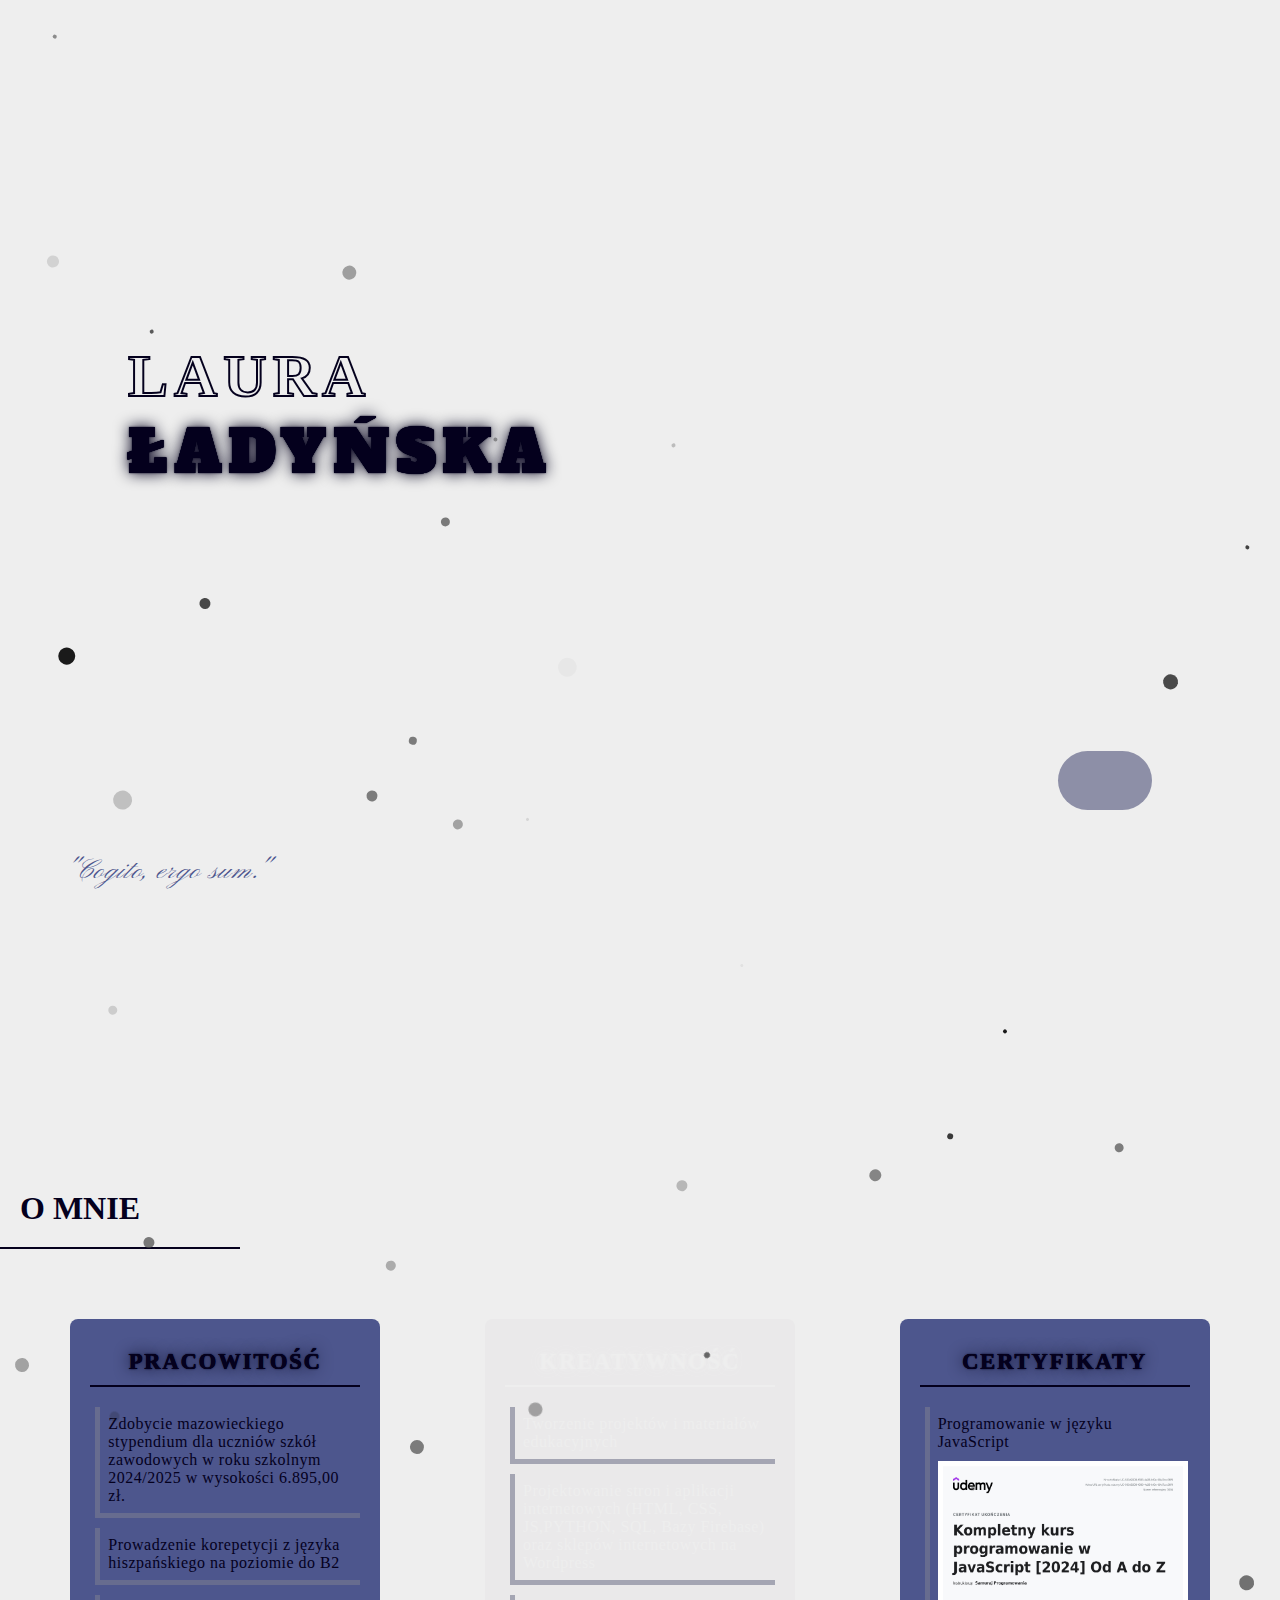
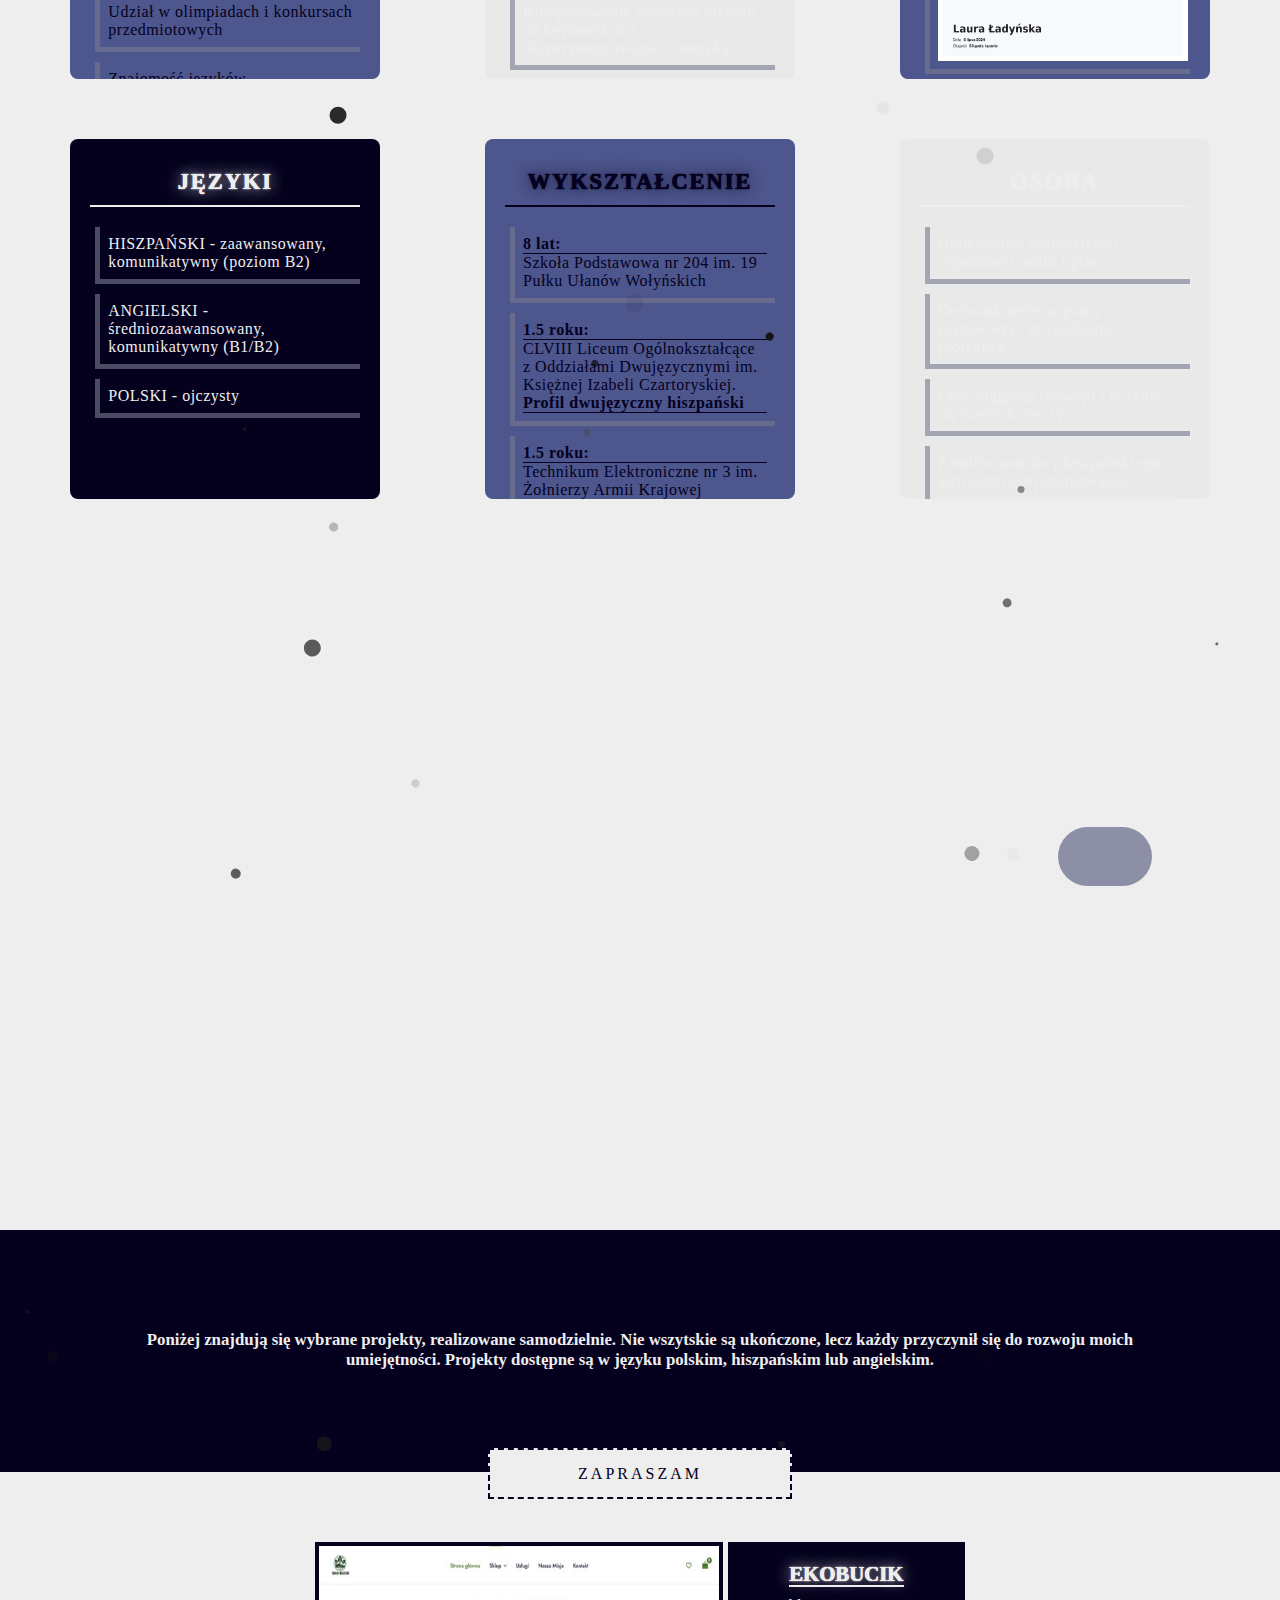
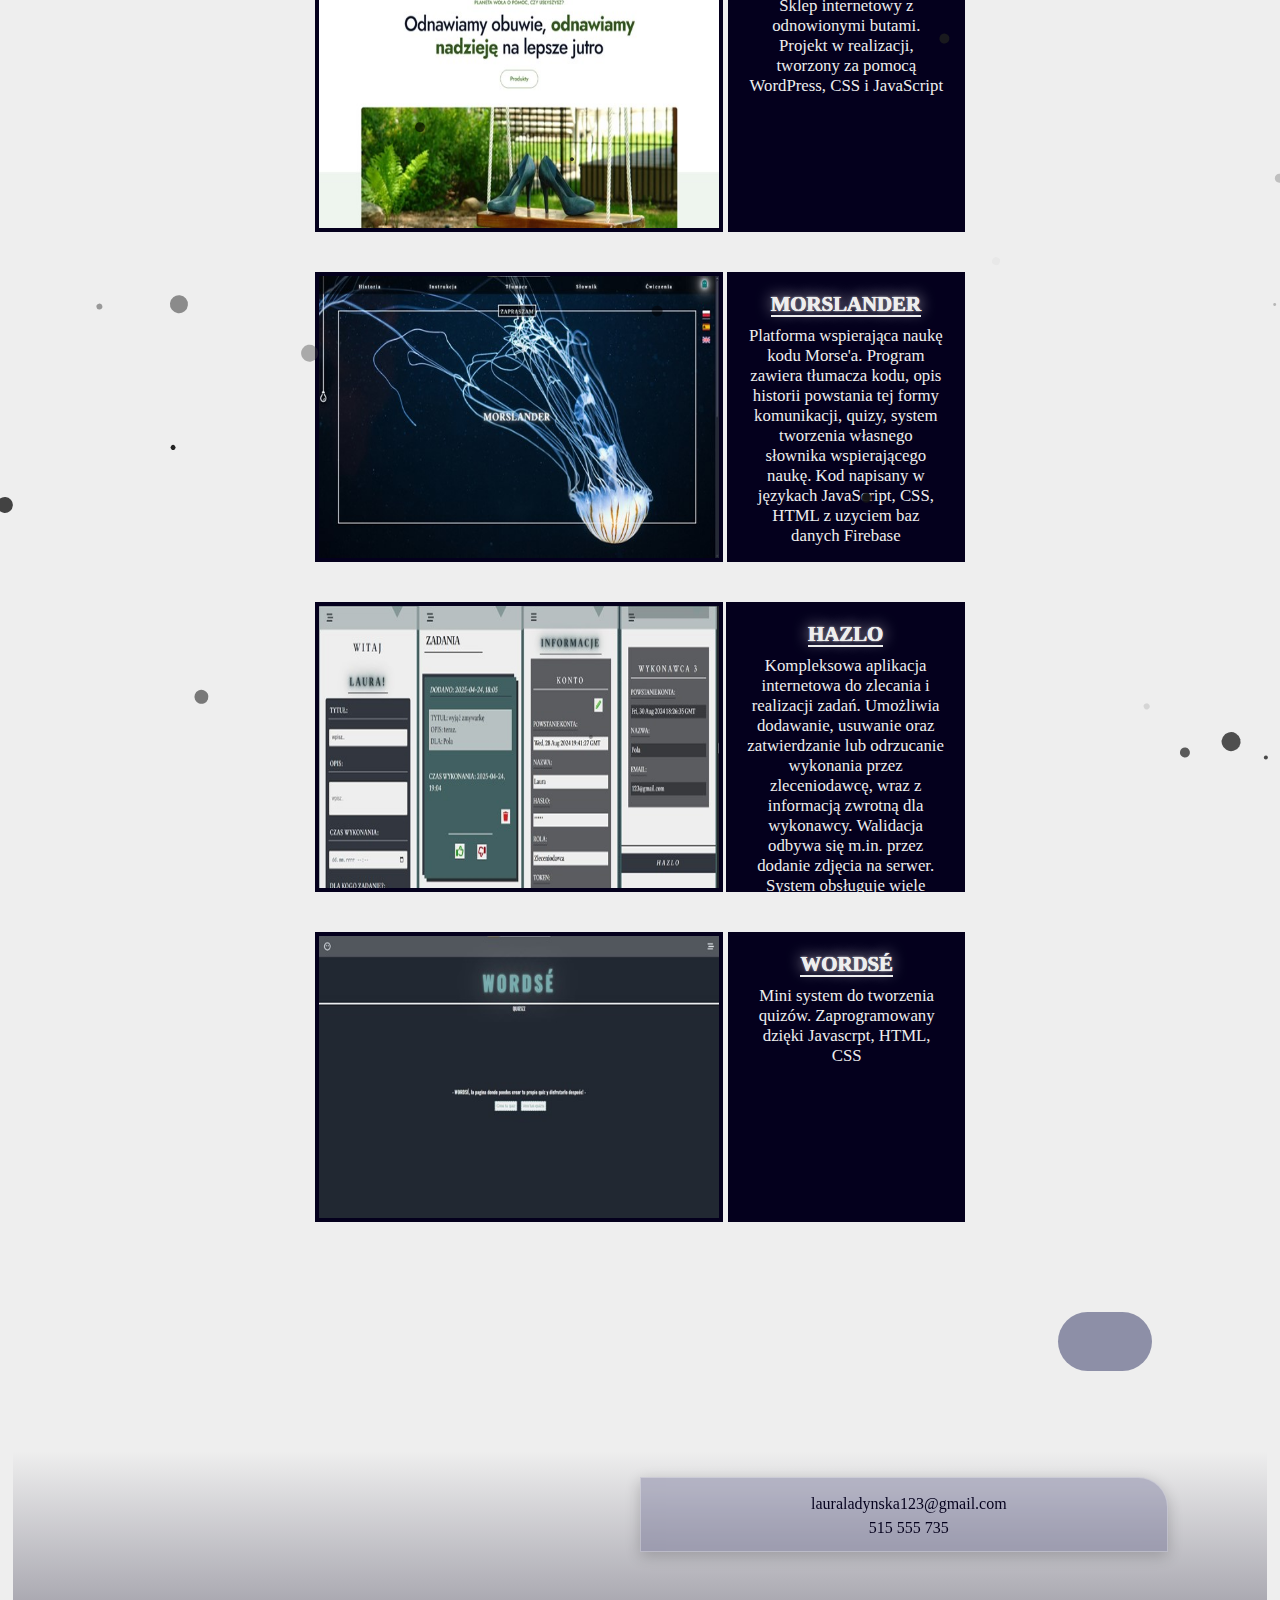
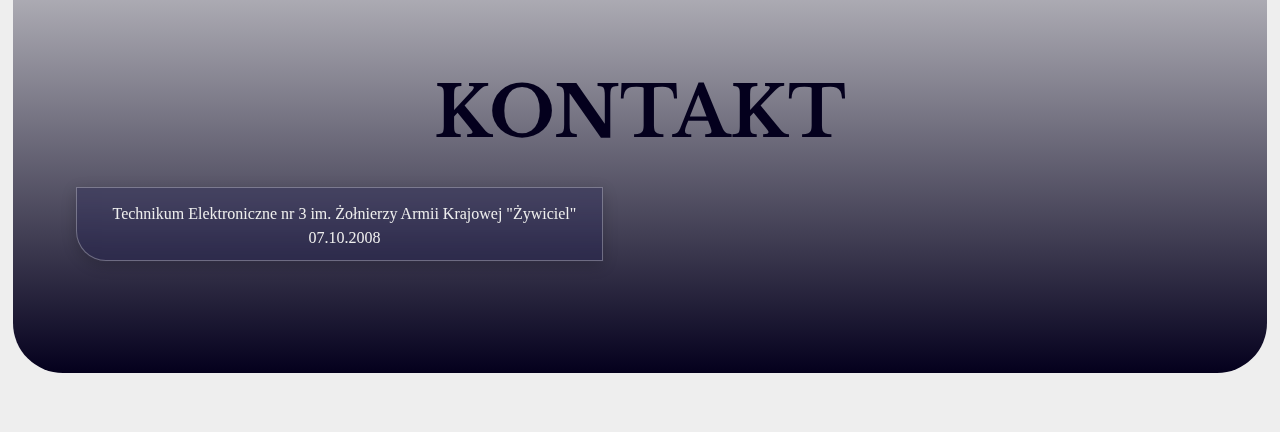
<file: index.html>
<!DOCTYPE html>
<html lang="en">
<head>
    <meta charset="UTF-8">
    <meta name="viewport" content="width=device-width, initial-scale=1.0">
    <title>Laura Aurelia Ładyńska</title>
    <link rel="stylesheet" href="style.css">
    <link rel="stylesheet" href="https://cdnjs.cloudflare.com/ajax/libs/font-awesome/6.5.2/css/all.min.css" integrity="sha512-SnH5WK+bZxgPHs44uWIX+LLJAJ9/2PkPKZ5QiAj6Ta86w+fsb2TkcmfRyVX3pBnMFcV7oQPJkl9QevSCWr3W6A==" crossorigin="anonymous" referrerpolicy="no-referrer" />
    <link rel="icon" type="imp/svg" href="img/user-astronaut-solid.svg">
</head>
<body>
    <div class="background">

        
            <ul class="nav">

                <i class="fa-solid fa-user-astronaut logo"></i>
                
                <div class="lamp">
                    <i class="fa-solid fa-minus line"></i>
                    <i class="fa-regular fa-lightbulb blub"></i>

                </div>
                    
                
                <div class="contenerBar">
                    <i class="fa-solid fa-bars barIcon"></i>
                    <ul class="navList">
                        <li class="aboutLi">O MNIE</li>
                        <li class="projectsLi">PROJEKTY</li>
                        <li class="contactLi">KONTAKT</li>
                    </ul>
                </div>

            </ul>
       

        <div class="nameTxt">
            <h1 class="name">LAURA</h1>
            <h1 class="apellido">ŁADYŃSKA</h1>
        </div>

       <div class="citat">
        <i>"Cogito, ergo sum."</i>
       </div>
       <span class="goNext"><i class="fa-solid fa-arrow-down"></i></span>

       


    </div>

   
    <div class="aboutContener">
       
        <div class="inf">
            <h1>O MNIE</h1>
            <hr class="hr">
        </div>

        <div class="content">
            <div class="element">
                <h3>PRACOWITOŚĆ</h3>
                <p>
                    <ul>
                    <li>Zdobycie mazowieckiego stypendium dla uczniów szkół zawodowych w roku szkolnym 2024/2025 w wysokości 6.895,00 zł.</li>
                    <li>Prowadzenie korepetycji z języka hiszpańskiego na poziomie do B2</li>
                    <li>Udział w olimpiadach i konkursach przedmiotowych</li>
                    <li>Znajomość języków programowania: HTML, CSS, JS, PYTHON, SQL, bazy Firebase oraz podstawy C++</li>
                    <li>Umiejętność tworzenia stron i sklepów w programie Wordpress</li>
                    <li>Znajomość programu Access, Inventor, Word, PowerPoint, Exel, GitHub</li>
                    </ul>
                    
        
                </p>
            </div>
            <div class="element">
                <h3>KREATYWNOŚĆ</h3>
                <p>
                    <ul>
                        <li>Tworzenie projektów i materiałów edukacyjnych</li>
                        <li>Projektowanie stron i aplikacji internetowych (HTML, CSS, JS,PYTHON, SQL, Bazy Firebase) oraz sklepów internetowych na Wordpress</li>
                        <li>Komponowanie własnych melodii na keyboardzie i eksperymentowanie z muzyką</li>
                        
                    </ul>
                </p>
            </div>
            <div class="element">
                <h3>CERTYFIKATY</h3>
                <p>
                    <ul>
                        <li>Programowanie w języku JavaScript
                            <img src="img/certyfikat-js.jpg" alt="certfikat JavaScript">
                        </li>
                        <li>Programowanie w języku Python
                            <img src="img/certyfikat-py.jpg" alt="certfikat Python">
                        </li>
                        <li>Obsługa programu WordPress
                            <img src="img/certyfikat-wp.jpg" alt="certfikat WordPress">
                        </li>
                    </ul>
                </p>
            </div>
            <div class="element">
                <h3>JĘZYKI</h3>
                <p>
                    <ul>
                        <li>HISZPAŃSKI - zaawansowany, komunikatywny (poziom B2)</li>
                        <li>ANGIELSKI -  średniozaawansowany, komunikatywny (B1/B2)</li>
                        <li>POLSKI - ojczysty</li>
                    </ul>
                </p>
            </div>
            <div class="element">
                <h3>WYKSZTAŁCENIE</h3>
                <p>
                    <ul>
                        <li><b>8 lat:</b> Szkoła Podstawowa nr 204 im. 19 Pułku Ułanów Wołyńskich</li>
                        <li><b>1.5 roku:</b> CLVIII Liceum Ogólnokształcące z Oddziałami Dwujęzycznymi im. Księżnej Izabeli Czartoryskiej. <br><b>Profil dwujęzyczny hiszpański</b></li>
                        <li><b>1.5 roku:</b> Technikum Elektroniczne nr 3 im. Żołnierzy Armii Krajowej "Żywiciel". <br><b>Klasa Technik Programista</b></li>
                        <!-- <li>Aktualnie: szkoła domowa</li> -->
                    </ul>
                </p>
            </div>
            <div class="element">
                <h3>OSOBA</h3>
                <p>
                    <ul>
                        <li>Umiejętność samodzielnej organizacji nauki i pracy</li>
                        <li>Doświadczenie w pracy zespołowej i prowadzeniu projektów</li>
                        <li>Chęć ciągłego rozwoju i uczenia się nowych rzeczy</li>
                        <li>Zamiłowanie do j.hiszpańskiego, astronomii, programowania, pianina oraz aktywności fizycznej w tym jazdy na rolkach</li>
                    </ul>
                </p>
            </div>

        </div>
        
        <span class="goNext sectionAbout"><i class="fa-solid fa-arrow-down"></i></span>
        
    </div>

    <div class="projectsContener">
        <h3 class="providingTxt">Poniżej znajdują się wybrane projekty, realizowane samodzielnie. Nie wszytskie są ukończone, lecz każdy przyczynił się do rozwoju moich umiejętności. Projekty dostępne są w języku polskim, hiszpańskim lub angielskim.

        </h3>
       
        <div class="hr">
            <div class="text">ZAPRASZAM</div>
            
        </div>
        

        <div class="boxContener">

            <a target="_blank" href="https://ekobucik.com.pl">
                <div class="box">
                    <img class="imgHalf" src="img/ekobucik.jpg" alt="ekobucik sklep">
                    <hr>
                    <span class="txtHalf">
                      <b>EKOBUCIK</b>
                      <p>Sklep internetowy z odnowionymi butami. Projekt w realizacji, tworzony za pomocą WordPress, CSS i JavaScript</p>
                    </span>
                  </div>
            </a>

            <a target="_blank" href="https://morslander-b5654.web.app/html/index.html?fbclid=IwZXh0bgNhZW0CMTEAAR53eaTXvtlOKt9btqjaPmZlkCargeBz9vR8XZRzRx93ohEKK-b7la-A5oEfBg_aem_jlwXXYE9o2EwPlNTwjJpWg">
                <div class="box">
                    <img class="imgHalf" src="img/morslander_img.jpg" alt="project">
                    <hr>
                    <span class="txtHalf">
                        <b>MORSLANDER</b>
                        <p>Platforma wspierająca naukę kodu Morse'a. Program zawiera tłumacza kodu, opis historii powstania tej formy komunikacji, quizy, system tworzenia własnego słownika wspierającego naukę. Kod napisany w językach JavaScript, CSS, HTML z uzyciem baz danych Firebase</p>
                    </span>
                </div>
            </a>
            <a target="_blank" href="https://github.com/LaUra1l/HAZLO_2">
                <div class="box">
                    <img class="imgHalf" src="img/hazlo.jpg" alt="project">
                    <hr>
                    <span class="txtHalf">
                        <b>HAZLO</b>

                        <p>Kompleksowa aplikacja internetowa do zlecania i realizacji zadań. Umożliwia dodawanie, usuwanie oraz zatwierdzanie lub odrzucanie wykonania przez zleceniodawcę, wraz z informacją zwrotną dla wykonawcy. Walidacja odbywa się m.in. przez dodanie zdjęcia na serwer. System obsługuje wiele powiązanych kont — jednego zleceniodawcę i wielu wykonawców. Wbudowana integracja z Gmailem zapewnia powiadomienia o aktualnościach. Aplikacja działa wyłącznie lokalnie na serwerze. (okrojona wersja kodu na profilu github po wejściu w link)</p>
                    </span>
                </div>
              </a>

            <a target="_blank" href="projets/p7_quiz/index.html">
                <div class="box">
                    <img class="imgHalf" src="img/wordse.jpg" alt="project">
                    <hr>
                    <span class="txtHalf">
                      <b>WORDSÉ</b>
                      <p>Mini system do tworzenia quizów. Zaprogramowany dzięki Javascrpt, HTML, CSS</p>
                    </span>
                  </div>
            </a>

          

        </div>
       
       <span class="goNext projectSection"><i class="fa-solid fa-arrow-down "></i></span>
    </div>
   
    <div class="contactContener">

        <div class="contactContener2">
            <div class="infBox1">
                <i class="fa-regular fa-envelope icon"></i><sapn class="txt"><a href="mailto:lauraladynska123@gmail.com">lauraladynska123@gmail.com</a></sapn>
                <br>
                <i class="fa-solid fa-mobile-screen-button icon"></i><span class="txt"><a href="tel:515555735">515 555 735</a></span>
            </div>

                <h1 class="contactTxt">

                    <div class="sqares1">
                        <i class="fa-solid fa-square square1a"></i>
                        <br>
                        <i class="fa-solid fa-square square2a"></i>
                    </div>
                    
                    KONTAKT

                    <div class="sqares2">
                        <i class="fa-solid fa-square square1b"></i>
                        <br>
                        <i class="fa-solid fa-square square2b"></i>
                    </div>

                    
                </h1>

           
            <div class="infBox2">
            
                <i class="fa-solid fa-school icon"></i><span class="txt">Technikum Elektroniczne nr 3 im. Żołnierzy Armii Krajowej "Żywiciel"</span>
                <br>
                <i class="fa-solid fa-cake-candles icon"></i><span class="txt"> 07.10.2008</span>
    
            </div>
        </div>

       

    </div>
  
    </div>
    
    <div class="contactContener_phone">
        <div class="content">
            <h2>KONTAKT</h2>
            <hr>
           <div class="inf">
            <i class="fa-solid fa-school icon"></i><span class="txt">Technikum Elektroniczne nr 3 im. Żołnierzy Armii Krajowej "Żywiciel"</span>
            <br>

            <i class="fa-solid fa-cake-candles icon"></i><span class="txt"> 07.10.2008</span>
            <br>
            <i class="fa-regular fa-envelope icon"></i><sapn class="txt"><a href="mailto:lauraladynska123@gmail.com">lauraladynska123@gmail.com</a></sapn>
            <br>
            <i class="fa-solid fa-mobile-screen-button icon"></i><span class="txt"><a href="tel:515555735">515 555 735</a></span>
           </div>
        </div>

   

    <script src="script.js"></script>
    
</body>
</html>
</file>
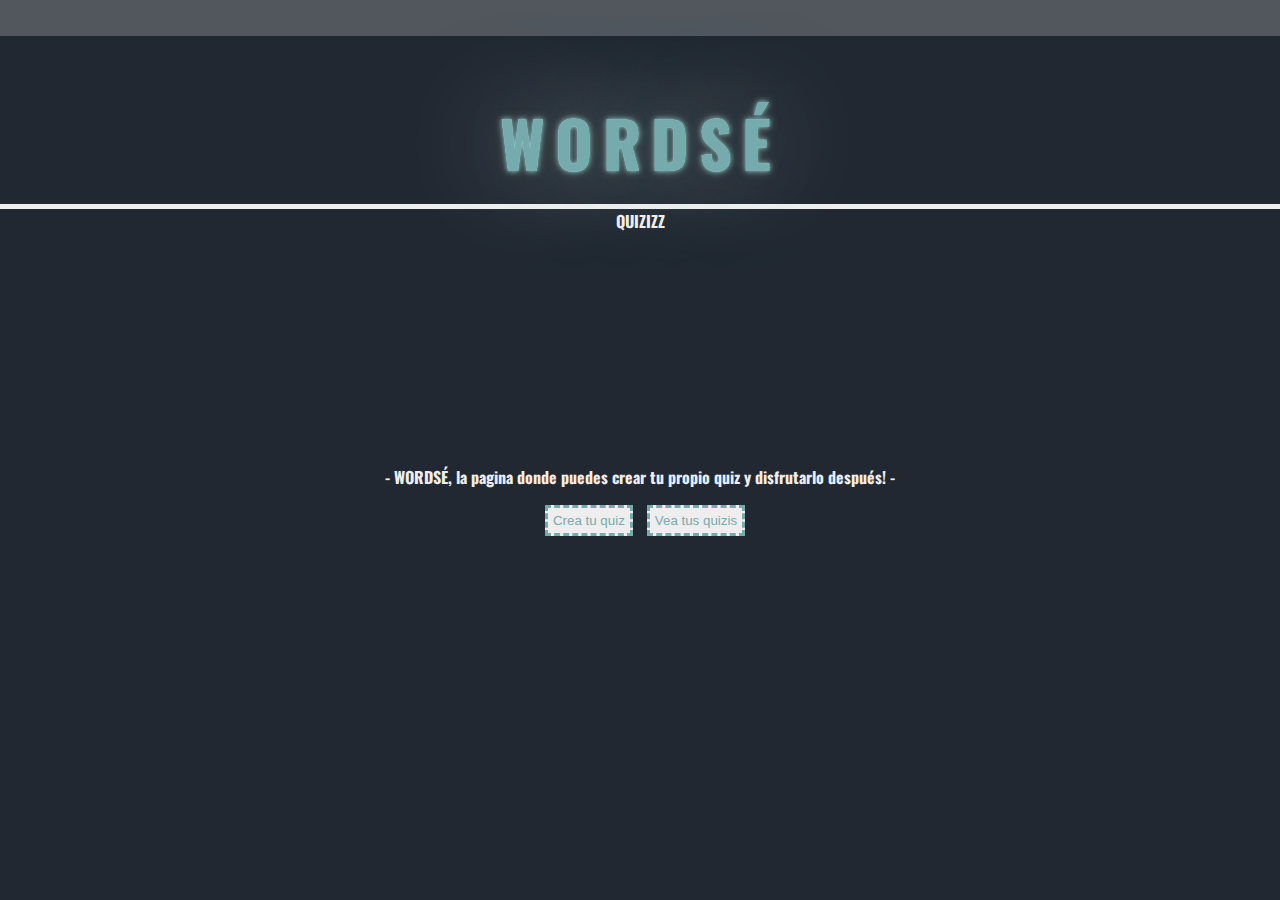
<file: projets/p7_quiz/index.html>
<!DOCTYPE html>
<html lang="en">
<head>
    <meta charset="UTF-8">
    <meta name="viewport" content="width=device-width, initial-scale=1.0">
    <title>WORDSER</title>
    <link rel="icon" href="img/face-meh-blank-regular.svg">
    <link rel="stylesheet" href="style.css">
    <link rel="stylesheet" href="https://cdnjs.cloudflare.com/ajax/libs/font-awesome/6.5.2/css/all.min.css" integrity="sha512-SnH5WK+bZxgPHs44uWIX+LLJAJ9/2PkPKZ5QiAj6Ta86w+fsb2TkcmfRyVX3pBnMFcV7oQPJkl9QevSCWr3W6A==" crossorigin="anonymous" referrerpolicy="no-referrer" />
</head>
<body>

    <div class="main">
        
        <ul class="nav">
            <li><i class="fa-regular fa-face-meh-blank logo"></i></li>
            <li><i class="fa-solid fa-bars-staggered settings"></i></li>

            <ul class="navList">
                <a href="html/quizCreator.html"><li>Crea un quiz</li></a>
                <!-- <a href=""><li>Contacto</li></a> -->
                <a href="html/misQuizis.html"><li>Mis Quizis</li></a>
            </ul>

        </ul>
        
       
        <h1 class="logoTxt">WORDSÉ</h1>

        <sub class="subTxt">QUIZIZZ</sub>
        <br><br><br><br><br><br><br><br><br>

        <p class="bienvenidaTxt" style="color: var(--color4);"> - WORDSÉ, la pagina donde puedes crear tu propio quiz y disfrutarlo después! - </p>

        <div class="btns">
           <a href="html/quizCreator.html"> <button class="btnDesign2">Crea tu quiz</button></a>
            <a href="html/misQuizis.html"><button class="btnDesign2">Vea tus quizis</button></a>
            
          
        </div>

        <!-- <div class="buskerDiv">
            <input class="buskerInp" placeholder="busca un quiz.." type="text">
            <i class="fa-solid fa-magnifying-glass buskerIcon"></i>
        </div>

        <h2 class="txt">PROPUESTAS</h2>

        <div class="quizizContener">
            <div class="quizBox">
                <img class="img" src="img/paper-plane-regular.svg" alt="image">
                <hr>
                <p class="title">"Las palabras de espanol"</p>
            </div>

            <div class="quizBox">
                <img class="img" src="img/paper-plane-regular.svg" alt="image">
                <hr>
                <p class="title">"Las palabras de espanol"</p>
            </div>

        </div> -->
    </div>


    <script src="script.js"></script>
    
</body>
</html>
</file>
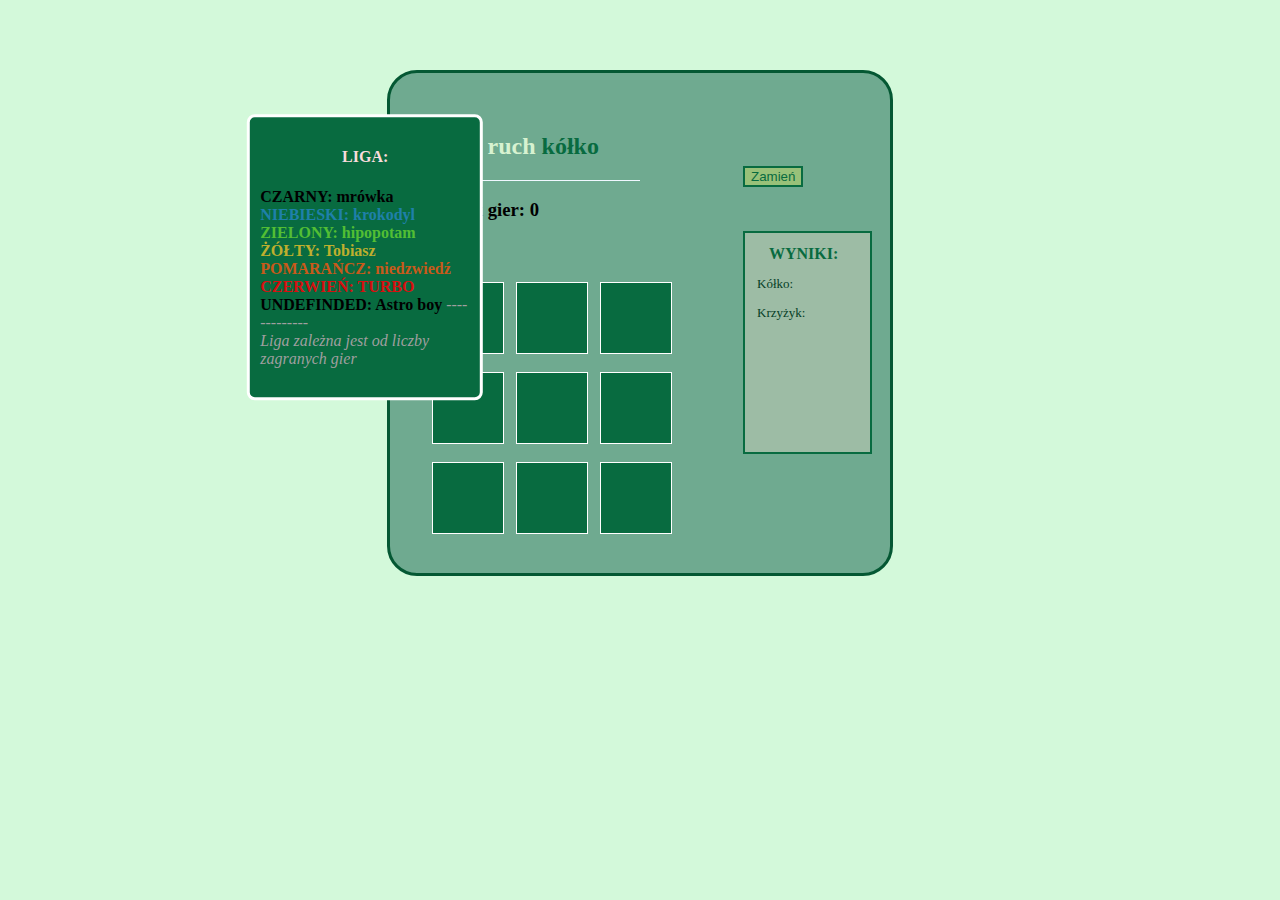
<file: projets/Kółko i krzyżyk/kANDk.html>
<!DOCTYPE html>
<html lang="en">
<head>
    <meta charset="UTF-8">
    <meta name="viewport" content="width=device-width, initial-scale=1.0">
    <link rel="stylesheet" href="kANDk.css">
    <title>Kółko i krzyżyk</title>
</head>
<body>

    <h2 >Twój ruch <b>kółko</b></h2>
    <div class="line"></div>

   <h3 class="h3">licznik gier: 0 </h3>
   <div id="game">

    <div id="first">
        <div class="cuadrado" ></div>
        <div class="cuadrado"></div>
        <div class="cuadrado"></div>
    </div>

    <div id="first">
        <div class="cuadrado"></div>
        <div class="cuadrado"></div>
        <div class="cuadrado"></div>
    </div>

    <div id="first">
        <div class="cuadrado"></div>
        <div class="cuadrado"></div>
        <div class="cuadrado"></div>
    </div>
    

   </div>
   <button id="change">Zamień</button>
   <div id="listOfResults"><b>WYNIKI:</b>
    <p>Kółko: </p>
    <p>Krzyżyk: </p>
    <span></span>

    </div>

   <div id="menyWithLigue">
    <h4>LIGA: </h4>

    <b style="color: black;">CZARNY: mrówka</b>
    <br>
    <b style="color: rgb(31, 128, 170) ;">NIEBIESKI: krokodyl</b>
    <br>
    <b style="color: rgb(82, 190, 52);">ZIELONY: hipopotam</b>
    <br>
    <b style="color: rgb(190, 175, 46);">ŻÓŁTY: Tobiasz</b>
    <br>
    <b style="color: rgb(201, 90, 26) ;">POMARAŃCZ: niedzwiedź</b>
    <br>
    <b style="color: rgb(214, 16, 16) ;">CZERWIEŃ: TURBO </b>
    <br>
    <b class="gold">UNDEFINDED: Astro boy</b>
<i>-------------</i>
<br>
    <i>Liga zależna jest od liczby zagranych gier</i>
   </div>



    <script src="kANDk2.js"></script>

    <!-- zmaina ze scryptu kANDk.js na kANDk2.js -->
    
</body>
</html>
</file>
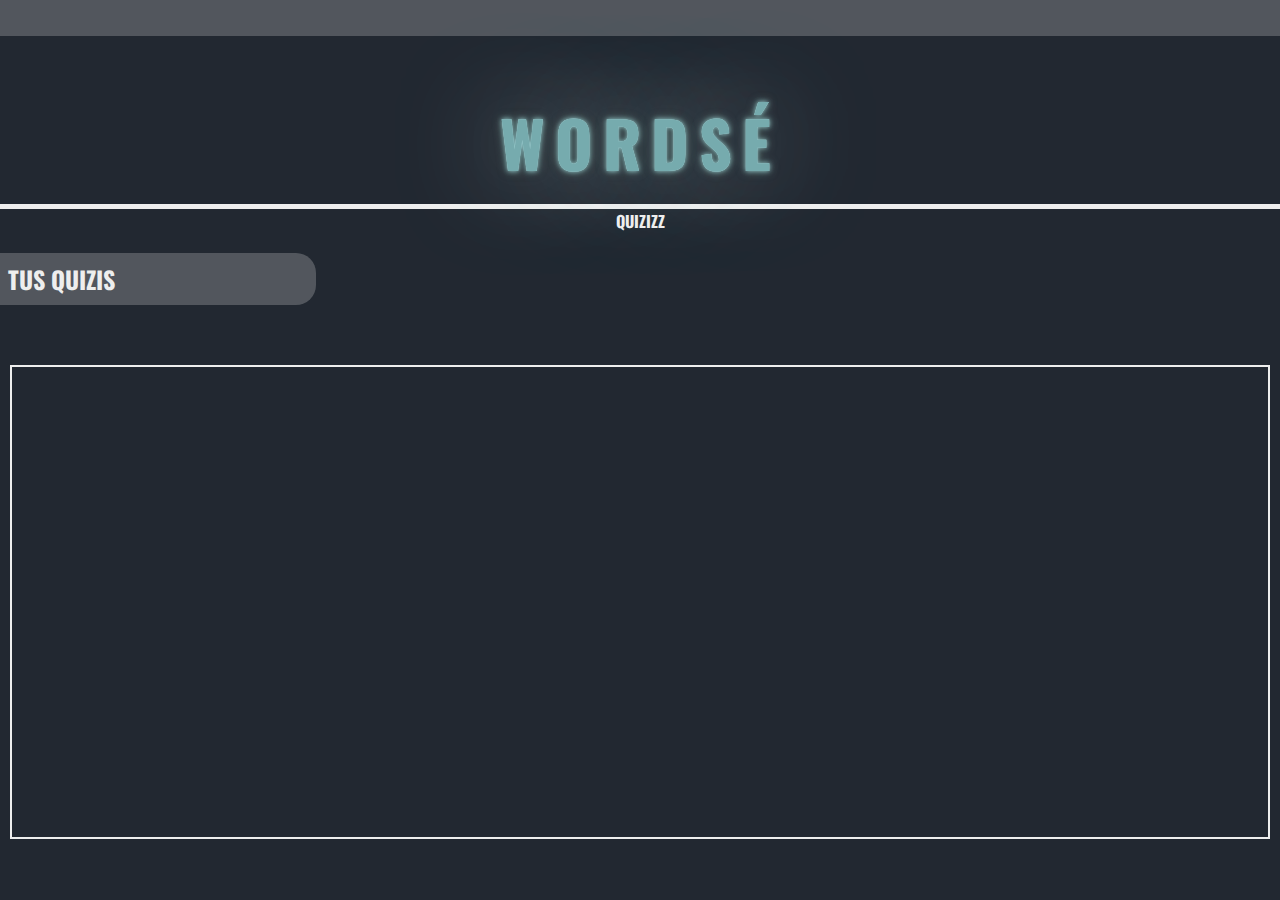
<file: projets/p7_quiz/html/misQuizis.html>
<!DOCTYPE html>
<html lang="en">
<head>
    <meta charset="UTF-8">
    <meta name="viewport" content="width=device-width, initial-scale=1.0">
    <title>WORDSER</title>
    <link rel="icon" href="../img/face-meh-blank-regular.svg">
    <link rel="stylesheet" href="../style.css">
    <link rel="stylesheet" href="../css/misQuizis.css">
    <link rel="stylesheet" href="https://cdnjs.cloudflare.com/ajax/libs/font-awesome/6.5.2/css/all.min.css" integrity="sha512-SnH5WK+bZxgPHs44uWIX+LLJAJ9/2PkPKZ5QiAj6Ta86w+fsb2TkcmfRyVX3pBnMFcV7oQPJkl9QevSCWr3W6A==" crossorigin="anonymous" referrerpolicy="no-referrer" />
</head>
<body>

    <div class="main">
        
        <ul class="nav">
            <li><i class="fa-regular fa-face-meh-blank logo"></i></li>
            <li><i class="fa-solid fa-bars-staggered settings"></i></li>

            <ul class="navList">
                <a href="../index.html"><li>WORDSÉ</li></a>
                <a href="quizCreator.html"><li>Crea un quiz</li></a>
                <!-- <a href=""><li>Contacto</li></a> -->
                <a href="misQuizis.html"><li>Mis Quizis</li></a>
            </ul>

        </ul>
        
       
        <h1 class="logoTxt">WORDSÉ</h1>

        <sub class="subTxt">QUIZIZZ</sub>

        <h2 class="txt">TUS QUIZIS</h2>


       <div class="mine_quizContener">

        
       </div>
       <div class="my_quiz_a">
        <h1 class="txt2 title_misQuizis">TUTUL</h1>
        <h3 class="txt3 author_misQuizis">AUTOR</h3>
        <h5 class="txt4 questions_misQuizis">PREGUNTAS:</h5>

        <button class="btnDesign3 btn_startQuiz">EMPEZAR</button>

        
       <div class="my_quiz_b">
            <h1>SUERTE!</h1>
            

            <div class="answers_contener">

            </div>

            <button class="btnDesign convalidar_answer"><i class="fa-solid fa-check"></i></button>
        </div>
        <div class="section_result">
            <h2 class="result_h2">ENHORABUENA!</h2>
            <h1 class="result_percent">56%</h1>
            <button class="btnDesign2 btn_verRespuestas">VER LAS RESPUESTAS</button>

        </div>



       </div>




    <script src="../script.js"></script>
    <script src="../js/misQuizis.js"></script>
    
</body>
</html>
</file>
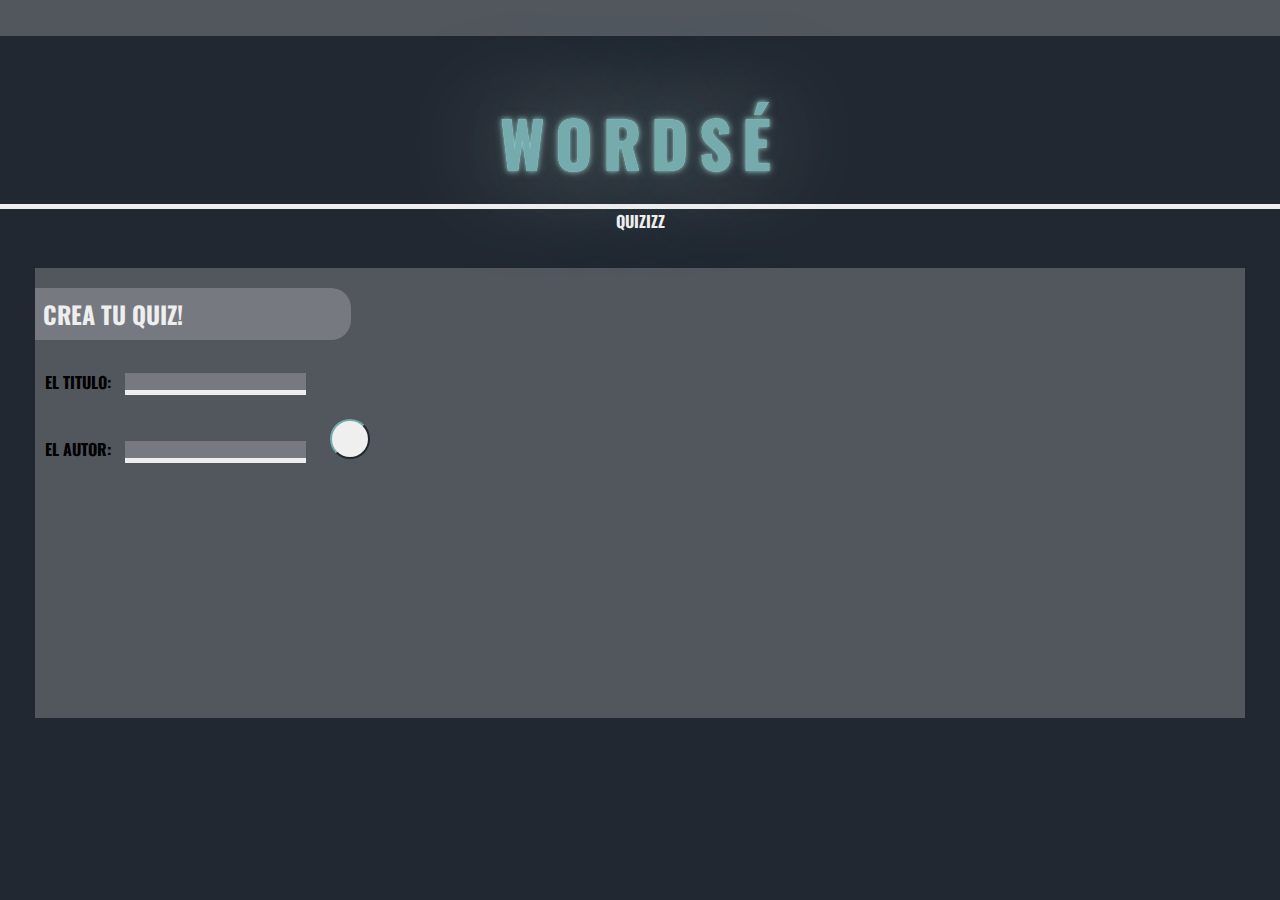
<file: projets/p7_quiz/html/quizCreator.html>
<!DOCTYPE html>
<html lang="en">
<head>
    <meta charset="UTF-8">
    <meta name="viewport" content="width=device-width, initial-scale=1.0">
    <title>WORDSER</title>
    <link rel="icon" href="../img/face-meh-blank-regular.svg">
    <link rel="stylesheet" href="../style.css">
    <link rel="stylesheet" href="https://cdnjs.cloudflare.com/ajax/libs/font-awesome/6.5.2/css/all.min.css" integrity="sha512-SnH5WK+bZxgPHs44uWIX+LLJAJ9/2PkPKZ5QiAj6Ta86w+fsb2TkcmfRyVX3pBnMFcV7oQPJkl9QevSCWr3W6A==" crossorigin="anonymous" referrerpolicy="no-referrer" />
</head>
<body>

    <div class="main">
        
        <ul class="nav">
            <li><i class="fa-regular fa-face-meh-blank logo"></i></li>
            <li><i class="fa-solid fa-bars-staggered settings"></i></li>

            <ul class="navList">
                <!-- <a href=""><li>Contacto</li></a> -->
                <a href="../index.html"><li>WORDSÉ</li></a>
                <a href="misQuizis.html"><li>Mis Quizis</li></a>
            </ul>

        </ul>
        
       
        <h1 class="logoTxt">WORDSÉ</h1>

        <sub class="subTxt">QUIZIZZ</sub>

        <div class="creatorContener">
            <h2 class="txt">CREA TU QUIZ!</h2>

            <form class="quiz-a">
                <label for="quiz-title">EL TITULO: <input class="inputDesign" id="quiz-title" type="text"></label>

                <br><br>
                <label for="quiz-auhor">EL AUTOR: <input class="inputDesign" id="quiz-author" type="text"></label>

                <button class="btnDesign btn" type="submit"><i class="fa-solid fa-arrow-right"></i></button>

            </form>

            <form class="quiz-b">
                <div class="inf">
                    <b>EL TITULO: " <span class="title_inf">X_X</span> "</b>
                    <br>
                    <b>EL AUTOR: <span class="author_inf">X_X</span></b>
                </div>
                <hr>

                <h3 class="questionTxt">LA PREGUNTA</h3>

                <form class="optionsForm">

                    <label for="question-value">La pregunta: <input class="inputDesign" type="text" id="question-value"></label>

                    <p>Elige la forma de la respuesta: </p>

                    <ul class="options">
                        <li data-type="options">OPTIONS</li>
                        <li data-type="true_false">VERDADERO O FALSO</li>
                        <li data-type="write">ESCRIBE</li>

                    </ul>

                    <!-- WYBÓR: OPCJE -->
                    <div class="optionsDiv">
                    
                        <button class="btnDesign2 btnAddOptions">AGREGAR OPCIÓN</button>
                        
                <div class="btns">
                    
                    <button class="btnDesign goPrev"><i class="fa-solid fa-arrow-left"></i></button>

                    <button class="btnDesign goNext" type="submit"><i class="fa-solid fa-arrow-right"></i></button>
                    
                </div>
                        <br><br>
                        <div class="option">

                            <input class="checkboxDesign inp" type="checkbox">
                            <input class="inputDesign valueTxt" type="text">
                            <button class="delateBtn_b btnDesign3">X</button>
                            <br>
                        </div>

                        <div class="option">
                            
                            <input class="checkboxDesign inp" type="checkbox">
                            <input class="inputDesign valueTxt" type="text">
                            <button class="delateBtn_b btnDesign3">X</button>
                            <br>
                        </div>


                    </form>

                 </div>


                 <!-- tu bylo -->

            </form>

            <form class="quiz-c">
                <div class="choose_btns">
                    <button class="btnDesign2 btn_crear-otro">Crea la otra pregunta</button>
                    <br>
                    <button class="btnDesign2 btn_terminar">Terminar</button>
                </div>
                <hr>
                <h4>El numero de las preguntas: <span class="number_of_questions"></span></h4>
            </form>


            <form class="quiz-d">
                <h1 class="questionTxt">FIN</h1>
                <form>
                    <p class="title_place_d">El titulo: </p>
                    <p class="author_place_d">El autor: </p>
                    <p class="cantidad_place_d">La cantidad de las preguntas: </p>
                    <hr>
                    <ul class="questionsList">
                        <p>LAS PREGUNTAS:</p>
                        
                        
                    </ul>
                    <button class="btnDesign  goTo_b"><i class="fa-solid fa-arrow-left"></i></button>

                    <button class="btnDesign2 btn_convalidar" type="submit">CONVALIDAR</button>
                </form>
            </form>

            <form class="quiz-e">
                <h1 class="questionTxt">ENHORABUENA!</h1>
                <br><br>
                <i class="fa-solid fa-heart icon_heart"></i>
                <br><br><br>
                <p>Puedes verlo en la sección "Mis quizis"</p>
                <br>
                <a href="quizCreator.html"><button class="btnDesign2">CREA EL SIGUIENTE</button></a>


            </form>
        </div>

    </div>

    <script src="../script.js"></script>
    <script src="../js/crearQuiz.js"></script>
    
</body>
</html>
</file>
<file: style.css>
@import url('https://fonts.googleapis.com/css2?family=Archivo+Black&display=swap');

@import url('https://fonts.googleapis.com/css2?family=Alfa+Slab+One&family=Archivo+Black&display=swap');

@import url('https://fonts.googleapis.com/css2?family=Alfa+Slab+One&family=Archivo+Black&family=Pinyon+Script&display=swap');

/* DO LISTU */

@import url('https://fonts.googleapis.com/css2?family=Alfa+Slab+One&family=Archivo+Black&family=Pinyon+Script&family=Playwrite+IS:wght@100..400&family=Quintessential&display=swap');
/* -- */

@import url('https://fonts.googleapis.com/css2?family=Libre+Baskerville:ital,wght@0,400;0,700;1,400&display=swap');

html{
    overflow-x: hidden;
}
:root{
    --color1:rgb(4, 0, 29);
    --color2:rgb(76, 85, 141);
    --color3:rgb(141, 143, 167);
    --color4:rgb(238, 238, 238);

    --opacityColor:rgba(120, 122, 145, 0.615);
}
*{
    margin: 0;
    padding: 0;
    transition: 0.5s;
}
*::selection{
    background-color: var(--color4);
    color: var(--color1);
}
body{
    background-color: var(--color1);
    overflow-x: hidden !important;
 
    .background{
        position: relative !important;
        margin: 0;

        height: 100svh;
       
        .goNext{
            bottom:10%;
            right: 10%;
        }
        .nav{
           
            display: flex;
            list-style: none;
            color: var(--color4);
            justify-content: space-between;
            padding: 0 20px;

                .logo{
                    padding: 40px 0 0 40px;
                    font-size: 30px;
                }
                

                .lamp{
                    position: fixed;
                    top: 5px;
                    left: 50%;
                    transform: translateX(-50%);
                    width: 50px;
                    height: 50px;
                    display: flex;
                    justify-content: center;
                    align-items: center;
                    font-size: 40px;
                    z-index: 999999999999999;

                    &:hover{
                      text-shadow: none;
                    }
                    

                    .line{
                        
                        position: relative;
                        left: 17px;
                        top: -20px;
                        
                        transform: scaleX(2) scaleY(.8) rotate(90deg);
                    
                       
                    }
                    .blub{

                        position: relative;
                        left: 19.5px;
                        top: -17px;
                        transform: rotate(180deg);
                        cursor: pointer;
                        
                    }

                    .line {
                        position: absolute;
                        top: -17px !important;
                        transform: rotate(90deg) scaleX(2) scaleY(0.8);
                      }
                      
                      .blub {
                        position: absolute;
                        bottom: -21px !important;
                        transform: rotate(180deg);
                        cursor: pointer;
                      }

                }
                .contenerBar{
                    padding: 20px;
                    width: 200px;
                    height: 200px;
                    text-align: right;
                    z-index: 999999;
                    
                    .barIcon{
                        padding: 40px 0 0 40px;
                        font-size: 30px;  
                        color: var(--color4);
                        
                        cursor: pointer;
                    
                    }
                    .navList{
                        /* display: none; */
                        margin-right: 26px;
                        color: var(--color4);
                        font-size: 16px;
                        
                       
                        background-color:var(--opacityColor);
                    
                        border-radius: 8px;
                        backdrop-filter: blur(2px);
                        overflow: hidden;
                       
                        height: 0px;
                        max-width: 150px;
                        text-align: center;
                        align-items: center;
                        transition: 1s;
                    
                        li{
                            list-style: none;
                            margin: 10px;
                            padding: 12px 5px ;
                            transition: .4s;
                            font-weight: 900;
                            border-bottom: 2px solid var(--color4);
                            &:nth-child(3){
                                border-bottom: none
                            }
                           

                            &:hover{
                                cursor: pointer;
                                border-radius: 8px;
                                background-color: var(--opacityColor);
                            }
                        }
                      
                        
                    }
                   
                    
                }
                

            

        }

            

        .nameTxt{
            color: var(--color4);
            font-size: 30px;
            margin: 8% 0 0 10%;
            /* background-color: rgb(188, 75, 0); */
            letter-spacing: 6px;


            

            .name{
                color: transparent; 
                -webkit-text-stroke-width: 2px; 
                -webkit-text-stroke-color: var(--color4); 
            }
            .apellido{
                font-family: "Alfa Slab One", serif;
                font-weight: 400;
                font-style: normal;

                text-shadow: 0 0 .4px var(--color4),
                0 0 0.2px var(--color4),
                0 0 0.2px var(--color4),
                0 0 2px var(--color4),
                0 0 15px var(--color4);
            }
        }
        .star:hover{
            cursor: pointer;
            
        }
        .citat{
            color: var(--color3);
           position: absolute;
           left: 5%;
           top: 95%;
           display: flex;
           justify-content: space-between;

           font-family: "Pinyon Script", cursive;
           font-weight: 400;
           font-style: normal;
           font-size: 27px;
           letter-spacing: 1px;
        }
        
    }
  
    
   

    .aboutContener{
        min-height: 160vh;
        /* padding: 20px 0; */
        position: relative;
        margin: 290px 0 200px 0;

        .goNext{
            bottom:10%;
            right: 10%;
        }

        .moon{
            cursor: pointer;
        }
    
        .content{
            display: flex;
            justify-content: space-around;
            flex-wrap:wrap;
            max-width: 1244px;
            margin: 5px auto;
            

            .element{
                max-width: 270px;
                max-height: 300px;
                background-color: var(--color4);
                padding: 30px 20px;
                margin: 30px;
                cursor: pointer;
                border-radius: 8px;
                overflow-y: scroll;
                

                img{
                    width: 250px;
                    height: 200px;
                    margin-top: 10px;
                }


                &::-webkit-scrollbar {
                    width: 5px; 
                    background: var(--color3); 
                }


                &::-webkit-scrollbar-track {
                    background: var(--color1); 
                    
                }


                &::-webkit-scrollbar-thumb {
                    background: #888; 
                    border-radius: 10px;
                }


                &::-webkit-scrollbar-thumb:hover {
                    background: #555; 
                }

                h3{
                    text-align: center;
                    color: var(--color1);
                    padding-bottom: 10px;
                    margin-bottom: 20px;
                    font-size: 1.4rem;
                    border-bottom: 2px solid var(--color1);
                    letter-spacing: 2px;
                    text-shadow: 0 0 .4px var(--color1), 0 0 0.2px var(--color1), 0 0 0.2px var(--color1), 0 0 2px var(--color1), 0 0 15px var(--color1);
            

                }
                ul{
                    list-style:disc;
                    margin-left: 5px;
                    li{
                        padding: 8px;
                        margin: 10px 0;
                        letter-spacing: .5px;
                        border-bottom: 5px solid var(--opacityColor);
                        border-left: 5px solid var(--opacityColor);
                        color: var(--color1);
                      
                        display: flex;
                flex-direction: column;
                    }
                }
                p{
                    font-size: 1.05rem;
                    

                }
                b{
                    border-bottom: 1px solid var(--color4);
                  
                }
                &:nth-child(1),&:nth-child(3),&:nth-child(5){
                    background-color: var(--color2);
                    color: var(--color4);

                    h3{
                        color: var(--color4);
                        border-bottom: 2px solid var(--color4);
                        text-shadow: 0 0 .4px var(--color4), 0 0 0.2px var(--color4), 0 0 0.2px var(--color4), 0 0 2px var(--color4), 0 0 15px var(--color4);
            
                    }

                    li{
                        color: var(--color4);
                    }
                    
                }

                &:hover{
                    transform: translateY(10px);
                    -webkit-box-shadow: 0px 8px 0px 0px var(--opacityColor); 
                    box-shadow: 0px 8px 0px 0px var(--opacityColor);
                }
            }
        }

        
  
        .inf{
            display: block;
            
            h1{
                margin-left: 20px;
                color: var(--color4);
            
            }
            .hr{
                margin: 20px 0 40px 0;
                width: 240px;
                border: none;
                border-top: 2px solid var(--color4);
   
            }
        }
        
      
    }
    .projectsContener{
        min-height: 130vh;
        position: relative;
        margin-bottom: 200px;

        .goNext{
            bottom: -8%;
            right: 10%;
           }

        .providingTxt{
            color: var(--color1);
            padding: 100px;
            text-align: center;
            font-size: 1.05rem;
            background-color: var(--color4);
        }
        .hr{
            margin: 0 0 50px 0;
            width: 100%;
            height: 2px;
            background-color: var(--color4);

            .text{
                position: relative;
                color: var(--color4);
                background-color: var(--color1);
                width: 270px;
                height: 17px;
                border: 2px dashed var(--color4);
                padding: 15px;
                text-align: center;
                letter-spacing: 3px;
                top: 45%;
                left: 50%;
                transform: translate(-50%,-45%);
            }
        }

        

        .boxContener{
            display: flex;
            flex-wrap: wrap;
           align-items: center;
           justify-content: center;

          

           a{
            color: none;
            cursor: pointer;
            text-decoration: none;
           }

            .box{
                z-index: 999999999999999;
                max-width: 650px;
                height: 290px;
                margin: 20px;
                cursor: pointer;
                transition: .3s;
                display: flex;
                
                

                &:hover{
                    transform: translateY(15px);
                }

                img{
                    width: 400px;

                }
                .imgHalf{
                    
                
                    background-color: var(--color4);
                   
                    padding: 4px;
                    
                                
                }
                hr{
                    width: 1%;
                    border: none;
                    border-right: 3px solid var(--color1);
                }
                .txtHalf{
                   
                    background-color: var(--color4);
                    padding: 20px;
                    text-align: center;
                    color: var(--color4);
                    overflow-y: scroll;

                    b{
                       
                        font-size: 1.3rem !important;
                        text-shadow: 0 0 .4px var(--color1), 0 0 0.2px var(--color1), 0 0 0.2px var(--color1), 0 0 2px var(--color1), 0 0 15px var(--color1);
                        border-bottom: 2px solid var(--color1);
                        color: var(--color1);
            
                    }

                    p{
                        margin-top: 10px;
                       font-size: 1.05rem;
                        color: var(--color1);

                    }
                  
                        &::-webkit-scrollbar {
                            width: 5px; 
                            background: var(--color3); 
                        }


                        &::-webkit-scrollbar-track {
                            background: var(--color1); 
                            
                        }

                        &::-webkit-scrollbar-thumb {
                            background: #888; 
                            border-radius: 10px;
                        }

                        &::-webkit-scrollbar-thumb:hover {
                            background: #555; 
                        }
                    
                }
            }
        }
    }

    .contactContener{
        min-height: 60vh;
        margin: 50px auto;
        display: flex;
        text-align: center;
        align-items: center;
        justify-content: center;
        flex-direction: column;
        border-radius: 5px;


       

        .contactContener2{
            position: relative;
            width: 98%;
            height: 58vh;
            background-color:var(--color3);
            background: linear-gradient(to bottom, var(--color1), var(--color4)); 
            border-bottom-left-radius: 50px;
            border-bottom-right-radius: 50px;
          

            .txt{
                font-size: 1rem;
                vertical-align: middle;

                a{
                    color: var(--color4);
                    cursor: pointer;
                    text-decoration: none;
                }
                
            }
            .icon{
                margin: 0 10px 0 0;
                font-size: 26px;
            }
            
         
              
                .contactTxt{
                    color: var(--color4);
                 
                    font-size: 70px;
                    font-family: "Libre Baskerville", serif;
                    font-weight: 700;
                    font-style: normal;
                    animation: glow2 4s alternate infinite;
                    position: absolute;
                    top: 50%;
                    left: 50%;
                    transform: translate(-50%,-50%);

                    .sqares1{
                        position: absolute;
                        font-size: 100px;
                        width: 200px;
                        height: 300px;
                       
                        top: 50%;
                        left: -18%;
                        transform: translate(-18%,-50%);

                        .square1a{
                            position: absolute;
                            top: 13px;
                            left: 39px;
        
                        }
                        .square2a{
                            position: absolute;
                            top: 58px;
                            left: 73px; 
                            opacity: 0.5;
                        }
                    }
                    .sqares2{
                        position: absolute;
                        font-size: 100px;
                        width: 200px;
                        height: 300px;
                  
                        top: 50%;
                        right:-55%;
                        transform: translate(-55%,-50%);
                        .square1b{
                            position: absolute;
                            bottom: 13px;
                            right: 39px;
                           
                        }
                        .square2b{
                            position: absolute;
                            bottom: 58px;
                            right: 73px; 
                            opacity: 0.5;
                           
                            
                        }
                    }
                }
                .infBox1{
                    position: relative;
                    background-color: #00004d32;
                    color: var(--color4);
                    top: 5%;
                    left: 50%;
                    width: 40%;
                    padding: 12px;
                    line-height: 20px;
                    border-top-right-radius: 30px;

                    background: #00004d32; 
                    box-shadow: 0 4px 15px rgba(0, 0, 0, 0.2); 
                    backdrop-filter: blur(10px); 
                    border: 1px solid rgba(255, 255, 255, 0.3); 
                }
                
                .infBox2{
                    position: relative;
                    background-color: #00004d32;
                    color: var(--color1);
                    bottom: -50%;
                    left: 5%;
                    width: 40%;
                    line-height: 20px;
                    padding: 12px;
                    border-bottom-left-radius: 30px;

                    background: #00004d32; 
                    box-shadow: 0 4px 15px rgba(0, 0, 0, 0.2); 
                    backdrop-filter: blur(10px); 
                    border: 1px solid rgba(255, 255, 255, 0.3); 
                }
               
            
        }

    }

    .contactContener_phone{
        display: none;
        justify-content: center;
        text-align: center;

        .content{
          
            min-height: 30vh;
            background-color: var(--opacityColor);
            
            padding: 12px;

            h2{
                color: var(--color4);
                letter-spacing: 4px;
                margin-bottom: 20px;
                padding: 10px;
                background-color: var(--opacityColor);
            }
            .icon{
                color: var(--color4);
                margin: 10px;
            }
            .txt{
                color: var(--color4);
                a{
                    color: var(--color4);
                    text-decoration: none;
                }
            }

        }
    }
}
.goNext{
    position: absolute;
    color: var(--color4);
    font-size: 30px;
    background-color: var(--color2);
    text-align: center;
    align-items: center;
    width: 70px;
    height: 35px;
    padding: 12px;
    border-radius: 30px;
    transition: 0.5s ;
    animation: moving 1s alternate infinite ;

    &:hover{
        animation-play-state: paused;
        cursor: pointer;
        background-color: var(--color3);
        box-shadow: 0px 8px 0px 0px var(--color4) ;
    }
    &:active{
        scale: 0.98;
    }
}




@keyframes starStart {
    100%{
        transform: rotate(40deg);
        color: goldenrod;
    }    
}

@keyframes starEnd {
    100%{
        transform: rotate(-40deg);
        color: var(--color3);
        pointer-events: none;
        
    }
    
}

@keyframes roll {
    0% {
      transform: translate(-50%, 0);
    }
    50% {
      transform: translate(-50%, 20px);
    }
    100% {
      transform: translate(-50%, 0);
    }
  }
  

@keyframes rocket {
    100%{
        transform: translate(20px);
        opacity: 0;
    }
}

@keyframes moving {
    0%{
        transform: translateY(0px);
    }
    100%{
        transform: translateY(-20px);

    }
}

@keyframes fallStar {
    0%{
        transform: translate(-50%, 47%) rotate(0);
       
    }
    100%{
       transform:translate(-50%, 47%) rotate(120deg);
      
        opacity: 0;
        display: none;
    }
}



@keyframes moveUp {
    0%{
        top: 60%;
    }
    100%{
        opacity: 1;
        top: 60%;
    }
}


@keyframes glow {
  
    50% {
        text-shadow: 0 0 10px rgba(255, 255, 255, 1),
                    0 0 20px rgba(255, 255, 255, 1),
                    0 0 30px rgba(255, 255, 255, 1),
                    0 0 40px rgba(255, 255, 255, 1),
                    0 0 50px rgba(255, 255, 255, 1);
    }
    100% {
        text-shadow: 0 0 5px rgba(255, 255, 255, 0.5),
                    0 0 10px rgba(255, 255, 255, 0.5),
                    0 0 15px rgba(255, 255, 255, 0.5),
                    0 0 20px rgba(255, 255, 255, 0.5),
                    0 0 25px rgba(255, 255, 255, 0.5);
    }
}

@keyframes glow2 {
  
    50% {
        text-shadow: 0 0 10px rgba(255, 255, 255, 0.615),
                    0 0 20px rgba(255, 255, 255, 0.615),
                    0 0 30px rgba(255, 255, 255, 0.615),
                    0 0 1px rgba(255, 255, 255, 0.615),
                    0 0 10px rgba(255, 255, 255, 0.615);
    }
    100% {
        text-shadow: 0 0 5px rgba(255, 255, 255, 0.5),
                    0 0 10px rgba(255, 255, 255, 0.5),
                    0 0 15px rgba(255, 255, 255, 0.5),
                    0 0 10px rgba(255, 255, 255, 0.5),
                    0 0 5px rgba(255, 255, 255, 0.5);
    }
}

@keyframes reverseGlow {
    50% {
        text-shadow: 0 0 10px rgba(0, 0, 0, 0.7),
                     0 0 20px rgba(0, 0, 0, 0.7),
                     0 0 30px rgba(0, 0, 0, 0.7),
                     0 0 40px rgba(0, 0, 0, 0.7),
                     0 0 50px rgba(0, 0, 0, 0.7);
    }
    100% {
        text-shadow: 0 0 5px rgba(0, 0, 0, 0.3),
                     0 0 10px rgba(0, 0, 0, 0.3),
                     0 0 15px rgba(0, 0, 0, 0.3),
                     0 0 20px rgba(0, 0, 0, 0.3),
                     0 0 25px rgba(0, 0, 0, 0.3);
    }
}

@keyframes borderAnimation {
    0% {
        background-color: #00004d; /* DarkBlue */
    }
    25% {
        background-color: #363665; /* MediumBlue */
    }
    50% {
        background-color: #1f283b; /* RoyalBlue */
    }
    75% {
        background-color: #A9A9A9; /* DarkGray */
    }
    100% {
        background-color: #111129; /* DarkBlue */
    }

}

/* MEDIA */

@media (max-width: 1125px) {
    .aboutContener .goNext{
        bottom:-10% !important;
    }

}

@media (max-width: 768px) {
    .content .element{
        max-width: 550px !important;
       
    }

    .boxContener {
     
        display: block !important;
        padding-top: 200px;
    }
    .boxContener .box{
       
        flex-wrap: wrap-reverse !important;
        
        height:inherit !important;
        &:nth-child(3){
            overflow-y: scroll !important;
        }
        img{
            width: 100% !important;
        }
        .txtHalf{
           max-height: 180px !important;
            border: none;
            overflow-y: hidden !important;
            p{
                font-size: 12px  !important;
            }
            
        }
        .imgHalf{
            padding: 0 !important;
            background-color: none !important;
        }
    }
            

}

@media (max-width: 680px) {
    .aboutContener .goNext{
        bottom: -5% !important;
    }
    .nameTxt {
        scale: 0.6 !important;
        margin: -50px !important;
    }
    .providingTxt{
        padding: 50px !important;
    }

   
    .contactContener{
        display: none !important;

        
    }
    .projectsContener{
        margin-bottom: 40px !important;
    }
    .projectsContener .goNext{
        display: none !important;
    }
    .contactContener_phone{
        display: block !important;
    }
    .boxContener {
        padding-top: 50px !important;
    }

}
</file>
<file: projets/p7_quiz/style.css>
@import url('https://fonts.googleapis.com/css2?family=Oswald:wght@200..700&display=swap');

:root{
    --color1:rgb(34, 40, 49);
    --color2:rgb(49, 54, 63);
    --color3:rgb(118, 171, 174);
    --color4:rgb(238, 238, 238);

    --opacityColor:rgba(238, 238, 238, 0.236);
    --opacityColor2:rgba(135, 191, 191, 0.299);
}

body{
    margin: 0;
    padding: 0;
}

.main{
    display: flex;
    /* justify-content: center; */
    flex-direction: column;
    background-color: var(--color1);
    min-height: 100svh;
    text-align: center;

/* font */
    font-family: "Oswald", sans-serif;
    font-optical-sizing: auto;
    font-weight: 900;
    font-style: normal;
    
    .bienvenidaTxt{
        word-wrap: break-word;
    }

    .nav{
        position: fixed;
        width: 100%;
        display: flex;
        justify-content: space-between;
        padding: 12px;
        background-color:var(--opacityColor) ;
        list-style: none;

        margin: 0;
        padding: 0px;
        font-size: 1.5rem;
        color: var(--color4);
        .logo{
            margin: 20px;
            
        }
        .settings{
            margin: 20px;
        }

        .navList{
            display: none;
            position: absolute;
            z-index: 9999;
            width: 180px;
            height: 250px;
            background-color: var(--color2);
            color: var(--color4);
            list-style: none;
            border-radius: 12px;
            padding: 10px;
            top: -36%;
            right: 5%;
            transform: translate(-5%,36%);
            font-size: 1rem;
            
            a{
                text-decoration: none;
                color: var(--color4);

            }
    
            li{
                margin: 20px 0;
                padding: 8px;
                background-color: var(--opacityColor);
                border-radius: 12px;
                transition: .2s;

                &:hover{
                    scale: 1.05;
                }
            }
          
        }
    }
    

    .logoTxt{
        font-size: 4rem;
        height:fit-content;
        color: var(--color3);
        letter-spacing: 10px;
        padding: 15px;
        border-bottom: 5px solid var(--color4);
        margin: 80px 0 0 0 ;

        text-shadow: 0 0 0px rgb(173, 214, 216), 0 0 5px rgb(158, 219, 222), 0 0 10px rgb(0, 0, 0), 0 0 10px rgba(188, 232, 234, 0.8), 0 0 100px rgba(197, 217, 219, 0.6);
    }
    .subTxt{
        font-size: 1rem;
        color: var(--color4);
    }
    .btnDesign2{

        min-width: 50px;
        min-height: 20px;
        padding: 5px;
        background-color: var(--color4);
        color: var(--color3);
        border: 3px dashed var(--color3);
        transition: .3s;
        margin-left: 10px;
        &:hover{
            background-color: var(--opacityColor);
        }

    }
    .inputDesign{
        border: none;
        border-bottom: 5px solid var(--color4);
        background-color: var(--opacityColor);
        margin-left: 10px;
        vertical-align: middle;
        color: var(--color4);
    }
    .questionTxt{
        padding: 10px;
        color: var(--color3);
        background-color: var(--color4);
        text-align: center;
        margin-top: 30px;
    }

    .btnDesign{
        border-radius: 50%;
        margin-left: 20px;
        width: 40px;
        height: 40px;
        border-top: 2px solid var(--color3);
        border-left: 2px solid var(--color3);

        border-bottom: 2px solid var(--color1);
        border-right: 2px solid var(--color1);
        transition: .3s;

        &:active{
            border-top: 2px solid var(--color1);
            border-left: 2px solid var(--color1);

            border-bottom: 2px solid var(--color3);
            border-right: 2px solid var(--color3);
        }
        &:hover{
            cursor: pointer;
            background-color: var(--opacityColor);
        }
    }
    
    
    .btnDesign3{
        min-width: 25px;
        min-height: 20px;
        padding: 5px;
        margin-left: 10px;
        background-color: var(--color3);
        color: var(--color4);
        border: 1.5px dashed var(--color4);
        transition: .3s;
        &:hover{
            background-color: var(--opacityColor);
        }
    }

    .checkboxDesign{
        width: 30px;
        height: 30px;
        background-color: var(--color4);
        border: 3px solid var(--color3);
        border-radius: 50px;
        vertical-align: middle;

    }

    .buskerDiv{
        text-align: left;
        margin: 110px 10px 50px 30px;
       
        .buskerInp{
            margin: 0 10px 0 0;
            padding: 5px;
            background-color: var(--color2);
            color: var(--color3);
            border: 4px solid var(--color3);
            border-radius: 20px;
        }
        .buskerIcon{
            font-size: 1.5rem;
            vertical-align:middle;
            color: var(--color3);

        }
    }
    .txt{
        text-align: left;
        /* margin-left: 30px; */
        color: var(--color4);
        max-width: 300px;
        padding: 8px;
        border-top-right-radius: 20px;
        border-bottom-right-radius: 20px;
        background-color: var(--opacityColor);
    }

    .quizizContener{
        display: flex;
        flex-wrap: wrap;
        justify-content: center;

        .quizBox{
            display: flex;
            width: 200px;
            height: 100px;
            background-color: var(--color3);
            margin: 30px;
            border-top-left-radius: 20px;
            border-bottom-right-radius: 20px;
            border-top: 4px dashed var(--color4);
            border-right: 4px dashed var(--color4);
            padding: 5px;
            transition: .4s;

            .img{
                width: 49.5%;
                height: 100%;
                margin: 5px;
              
            }
            .title{
                width: 49.5%;
                height: 100%;
               
                font-size: .8rem;
                font-weight: lighter;
            }

            &:hover{
                cursor: pointer;
                transform: translate(10px,15px);

                border-top-color: var(--color2);
                border-right-color: var(--color2);
            }
            
        }
    }

    /* QUIZ CREATOR */

    .creatorContener{
        text-align: left;
        margin: 35px;
        
        background-color: var(--opacityColor);
        min-height: 50svh;
        min-width: 60%;

        

        .quiz-a{
            display: block;
            padding: 10px;  

            .btn{
                font-size: 1.2rem;
            } 
            .goPrev{
                display: none;
            }  
        }

        .quiz-b{
            display: none;
            padding: 10px;

            min-height: 80svh;
           

            .btns{
                margin: 30px 0 10px 0 ;
                display: flex;
                justify-content: space-around;
                width: 100%;

                button{
                    margin: 0;
                }
            }

            .inf{
                font-size: .8rem;
                background-color: var(--opacityColor);
                width: 50%;
                padding: 10px;
                border-top: 2px dashed var(--color4);
                border-right: 2px dashed var(--color4);
                border-bottom: 2px dashed var(--color4);
                
            }

            .options{
                list-style: none;
                display: flex;
                justify-content: space-evenly;
                background-color: var(--color1);
                border-radius: 12px;
                font-size: .8rem;
                width: 100%;
                padding: 0;
                color: var(--color4);

                li{
                    padding: 5px;
                    background-color: var(--color3);
                    border-radius: 15px;
                    margin: 20px;
                    transition: .3s;
                    
                    &:hover{
                        cursor: pointer;
                        background-color: var(--opacityColor);
                    }
                }
            }

            .optionsDiv{
                display: block;
                max-width: 98%;
                min-height: 50svh;
                background-color: var(--color1);
                border-radius: 12px;
                margin-top: 30px;
                padding: 15px;

                .optionsForm{
                    display: block;
                    

                }
            }
        }
        .quiz-c{
            display: none;
            padding: 10px;
            
            .choose_btns{
                justify-content: space-around;
                button{
                    margin: 10px;
                }
            }
        }
        .quiz-d{
            display: none;
            padding: 10px;
            background-color: var(--opacityColor);
            margin-top: 20px;
            border: 2px solid var(--color4);

            .questionsList{
                margin: 0;
                list-style:square;
                padding: 0;
                li{
                    margin: 17px;
                    color: var(--color4);
                }
                p{
                    text-align: center;
                    padding: 4px;
                    background-color: var(--opacityColor);
                    color: var(--color4);

                }
            }
        }
        .quiz-e{
            display: none;
            padding: 10px;
            text-align: center;

            .icon_heart{
                font-size: 40px;
                animation: heart 1.5s cubic-bezier(.54,.33,.2,1.56)forwards;
                align-items: center;
            }
            p{
                color: var(--color4);
                background-color: var(--opacityColor);
                width: 100%;
            }
        }

        
    }
}

@keyframes glow {
    0% {
        text-shadow: 0 0 5px rgb(118, 171, 174), 0 0 10px rgb(118, 171, 174), 0 0 20px rgb(118, 171, 174), 0 0 40px rgba(118, 171, 174, 0.8), 0 0 80px rgba(118, 171, 174, 0.6);
    }
    50% {
        text-shadow: 0 0 10px rgb(118, 171, 174), 0 0 20px rgb(118, 171, 174), 0 0 40px rgba(118, 171, 174, 0.8), 0 0 80px rgba(118, 171, 174, 0.6), 0 0 160px rgba(118, 171, 174, 0.4);
    }
    100% {
        text-shadow: 0 0 5px rgb(118, 171, 174), 0 0 10px rgb(118, 171, 174), 0 0 20px rgb(118, 171, 174), 0 0 40px rgba(118, 171, 174, 0.8), 0 0 80px rgba(118, 171, 174, 0.6);
    }
}

@media (max-width:392px){
    .creatorContener{
        margin: 7px !important;
    }
    .options{
        li{
            margin: 6px !important;
        }
    }
}


@keyframes heart {
    0%{
        scale: .2;
    }
    100%{
        scale: 2;
        color: var(--color3);
    }
}

@media (max-width:350px) {
    .bienvenidaTxt{
        font-size: 9px;
        text-align: center;
    }
    .optionsDiv{
        padding: 15px 5px !important;
    }
}
</file>
<file: projets/Kółko i krzyżyk/kANDk.css>
html{
    background-color: rgb(211, 249, 218);
}

body{
    width: 500px;
    height: 500px;
    margin: 70px auto;
    background-color: rgb(111, 170, 144);
    border-radius: 30px;
    border: 3px solid rgb(4, 88, 51);
}
#game{

/* margin: 100px; */
padding: 30px ;
}
#first{
    display: flex;
    margin: 6px;


}
.cuadrado{
    margin: 6px;
    width: 70px;
    height: 70px;
    background-color: rgb(8, 107, 64);
    border: white 1px solid;
 
}
.krzyzyk{
    margin: 10px;
    position: absolute;
    clip-path: polygon(20% 0%, 0% 20%, 30% 50%, 0% 80%, 20% 100%, 50% 70%, 80% 100%, 100% 80%, 70% 50%, 100% 20%, 80% 0%, 50% 30%);
    background-color: white ;
    width: 50px;
    height: 50px;
    animation-name: rotate;
    animation-duration: 2s;
    animation-fill-mode: forwards;
}
.kolko{
    clip-path: circle(50% at 50% 50%);
    margin: 10px;
    position: absolute;
    background-color: white ;
    width: 50px;
    height: 50px;
    animation-name: rotate;
    animation-duration: 2s;
    animation-fill-mode: forwards;
}
h2{
    padding-top:40px;
    padding-left: 40px;
    color: rgb(215, 242, 208);
    position: relative;
}

#result{
    /* position: relative; */
    background-color: rgb(161, 227, 186);
    width: 300px;
    height: 197px;
    /* left: 270px;
    bottom: 227px; */
    /* margin: 60px; */
    position: absolute; 
    top: 50%; 
    left: 50%; 
    transform: translate(-50%, -50%);
    opacity: 0.9;
    box-shadow: 5px 5px 10px white;
    text-align: center;
    padding: 6px;
}
#result b{
    font-size: 25px;
    color: rgb(17, 102, 2);
}
#result p{
    font-size: 16px;
    color: rgb(27, 35, 30);
}
.h3{
    padding-left: 40px;
}
#listOfResults{
    /* margin: 12px; */
    padding: 12px;
    position: relative;
    background-color: rgb(157, 188, 165);
    width: 101px;
    height: 195px;
    left: 353px;
    bottom: 366px;
    border: 2px solid  rgb(8, 107, 64);
    color:  rgb(8, 107, 64);
}
#listOfResults b{
    margin: 12px;
    text-align: center;
}
#listOfResults p{
    color:  rgb(5, 62, 38);
    font-size: 13px;

}
.line{
    width: 50%;
    height: 0.5px;
    background-color: aliceblue;
}
.lineNew{
    margin: 12px;
    width: 80%;
    height: 1px;
    background-color:rgb(8, 107, 64);
}

#change{
    position: relative;
    background-color: rgb(152, 193, 121);
    border: 2px solid rgb(8, 107, 64);
    left: 353px;
    bottom: 366px;
    bottom: 410px;
    color: rgb(8, 107, 64);

    animation-duration: 3s;
    animation-fill-mode: both;
    
}

#immute{
    position: absolute;
    top: 41%;
    left: 41%;
    transform: translate(-41%,-41%);
    width: 100%;
    height: 100%;

    background-color: rgb(135, 32, 32);
    opacity: 0;
}

/* #immute2{
    position: absolute;
    top: 20%;
    left: 63%;
    transform: translate(-43%,-20%);
    width: 220px;
    height: 140px;

    /* background-color: rgb(135, 32, 32); */
    /* opacity: 0; */
/* } */ 

#menyWithLigue{
   position: absolute;
   top: 20%;
   left: 23%;
   transform: translate(-20%,-23%);
    width: 210px;
    height: 260px;
    background-color: rgb(8, 107, 64);
    border-radius: 8px;
    padding: 10px;
    border: 3px white solid;
}
#menyWithLigue h4{
    text-align: center;
    color: rgb(249, 220, 220);
    
}

#menyWithLigue p{
    margin-left: 7px;
    font-size: 13px;
    color: rgb(230, 191, 191); ;
}
.gold{
    
    animation-duration: 3s;
    animation-name: turboGOLD ;
    animation-iteration-count: infinite;
    
}
i{
    color: rgb(159, 159, 159);
}
/* 
#liga{
    margin-left: 70%;
    /* margin-top: 300px; */
    /* padding: 30px;
    color: black;
}  */
@keyframes rotate{
    to{
        background-color:  rgb(152, 193, 121);
        transform: rotate(360deg);
    }
}

@keyframes disappear{
    0%{

    }
    50%{
        transform: translateX(40px);
    }
    100%{
        transform: translate(40px,70px);
        

    }
}

@keyframes disappearReversed{
    0%{
        transform: translate(40px,70px);
    }
    50%{
        transform: translateX(0px);
    }
    100%{
        transform: translate(0);
        

    }
}
@keyframes turboGOLD{
    0%{
        color: rgb(181, 123, 29);
    }
    20%{
        color: rgb(56, 212, 218);
    }
    30%{
        color: rgb(134, 26, 156);
    }
    60%{
        color: rgb(143, 221, 25);
    }
    80%{
        color: rgb(214, 103, 216);
    }
    100%{
        color: rgb(255, 4, 0);
    }
}

/* case 2: numberOfGames.style.color=" rgb(67, 126, 40)";
case 4: numberOfGames.style.color=" rgb(148, 138, 43)";
case 7: numberOfGames.style.color=" rgb(190, 130, 52)";
case 10: numberOfGames.style.color=" rgb(190, 130, 52)";
case 15: numberOfGames.style.color="  rgb(135, 32, 32)"; */

h1{
    color:rgb(38, 31, 170) ;
    color:rgb(82, 190, 52) ;
    color:rgb(190, 175, 46) ;
    color:rgb(201, 90, 26) ;
    color:rgb(214, 16, 16) ;
}
</file>
<file: projets/p7_quiz/css/misQuizis.css>
.main{

    .txt2{
        background-color: var(--color3);
        color: var(--color4);
        border: black dashed 2px;
    }
    .txt3{
        margin: 30px 0 0 0;
        padding: 4px;
        color: var(--color3);
        border-top: 5px solid var(--color3);
        /* border-bottom: 1px solid var(--color1); */
        background-color: var(--color2);
    }
    .txt4{
        color: var(--color3);
        font-size: 13px;
        text-align: left;
        margin-left: 5px;
    }


    .mine_quizContener{
        padding: 10px;
        margin: 40px 10px;
        min-height: 50svh;
        border: 2px var(--color4) solid;
        display: flex;
        flex-wrap: wrap;
        justify-content: center;

        .mine_quiz{
            width: 100px;
            height: 150px;
            background-color: var(--color4);
            margin: 20px;
            border: 1px solid black;
            font-size: 15px;
            border-radius: 5px;
            padding: 2px;
            transition: .2s;
            word-wrap: break-word; /* Lub */
            overflow-y:auto;

            &:hover{
                transform: translate(0,10px);
                cursor: pointer;
            }
        }
    }
    .my_quiz_a{
        display: none;
        padding: 20px;
        border: 12px solid var(--color2);
        margin: 10px;
        min-height: 50svh;
        background-color: var(--color4);

        .btn_startQuiz{
            border:var(--color1) dashed 1.6px;
            &:hover{
                color: var(--color1);
                cursor: pointer;
            }
        }
        .my_quiz_b{
            display: none;
            padding: 20px;
            border: 12px solid var(--color2);
            margin: 10px;
            min-height: 50svh;
            background-color: var(--color4);

            .question_title{
                background-color: var(--opacityColor2);
                 color: var(--color2); /*lub color3 */
            }
            .convalidar_answer{
                display: block;
                margin: 20px 10px 10px 90%;
             }
            .answers_contener{
                display: flex;
                flex-direction:column;
                flex-wrap: wrap;

                .answer{
                    display: inline-flex;
   
                  
                    vertical-align: middle;
                    margin: 30px;
                    position: relative;
                    .inputDesign2{
                        min-width: 175px;
                        height: 21px;
                        background-color: var(--opacityColor2);
                        color: var(--color1);
                        border-bottom: 5px solid var(--color3);
                        margin: 5px 0 0 5px;
                       
                    }
                    .checkboxDesign{
                       
                    }
                    .bird{
                        position: absolute;
                        font-size: 22px;
                        top: 4px;
                        left: 102%;
                        color: var(--color4);
                        background-color: var(--opacityColor2);
                        border-radius: 50%;
                        padding: 5px;
                        width: 20px;
                        height: 20px;
                    }

                }
            }
            
            
            
        }
        .section_result{
            display: none;
            padding: 20px;
            border: 12px solid var(--color3);
            margin: 10px;
            min-height: 30svh;
            background-color: var(--color2);
            color:var(--color4) ;

            .result_h2{

            }
            .result_percent{
                padding: 20px;

            }
        }

        
    }
  
}

@media (max-width:400px){
    .my_quiz_a{
        padding: 10px !important;
        border-width: 6px !important;
        margin: 5px !important;

        .my_quiz_b{
            padding: 5px !important;
            border-width: 6px !important;
            margin: 3px !important;
            
            .question_title{
                width: 65%;
            }
            .convalidar_answer{
                margin: 20px 10px 10px 78% !important;
            }
        }

    }
}
</file>
